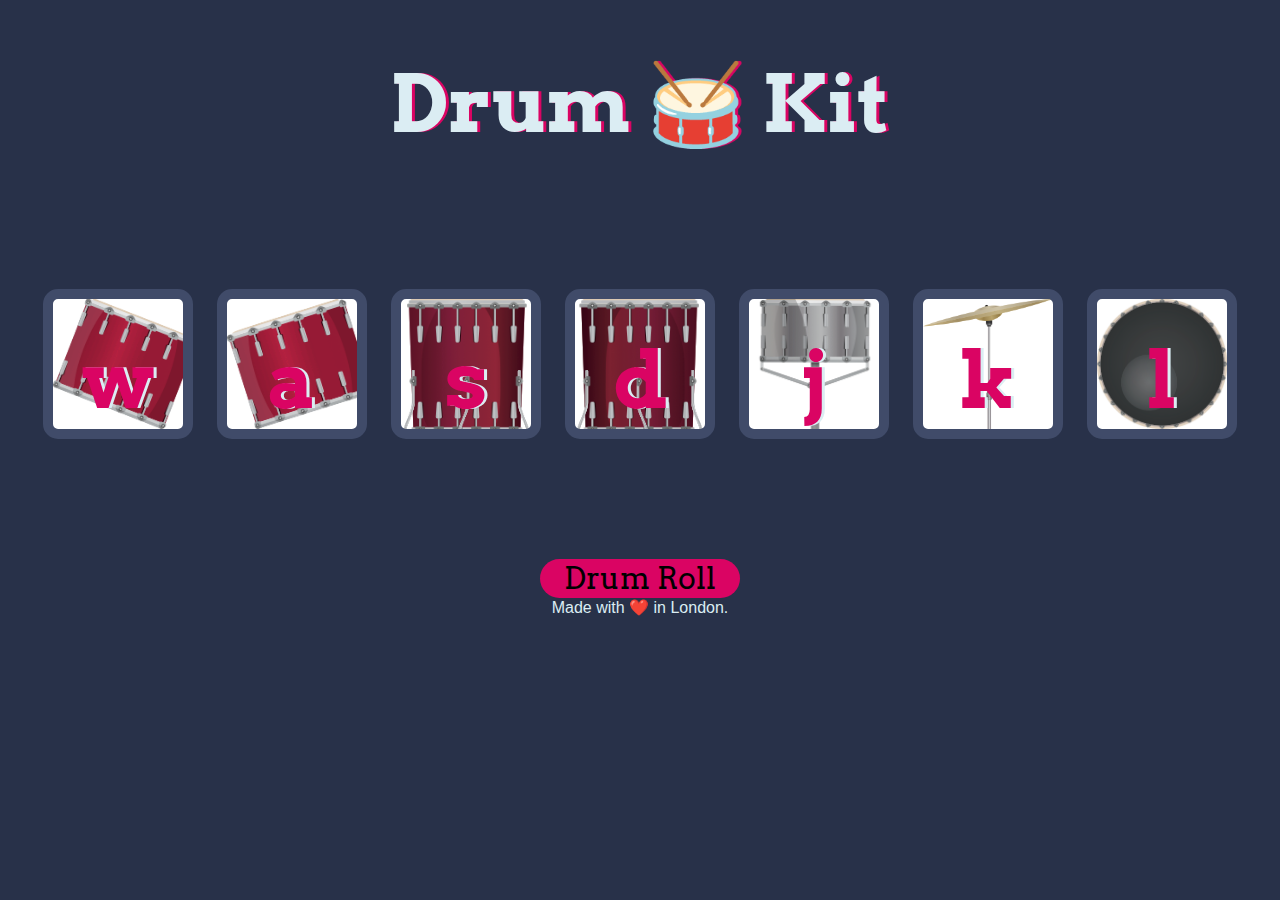
<file: Drum Kit/index.html>
<!DOCTYPE html>
<html lang="en" dir="ltr">

<head>
  <meta charset="utf-8">
  <title>Drum Kit</title>
  <link rel="stylesheet" href="styles.css">
  <link href="https://fonts.googleapis.com/css?family=Arvo" rel="stylesheet">
</head>

<body>

  <h1 id="title">Drum 🥁 Kit</h1>
  <div class="set">
    <button onkeydown="sound()" class="w drum">w</button>
    <button class="a drum">a</button>
    <button class="s drum">s</button>
    <button class="d drum">d</button>
    <button class="j drum">j</button>
    <button class="k drum">k</button>
    <button class="l drum">l</button>
  </div>

  <button>Drum Roll</button>

  <footer>
    Made with ❤️ in London.
  </footer>
  <script src="index.js"></script>
</body>
</html>
</file>
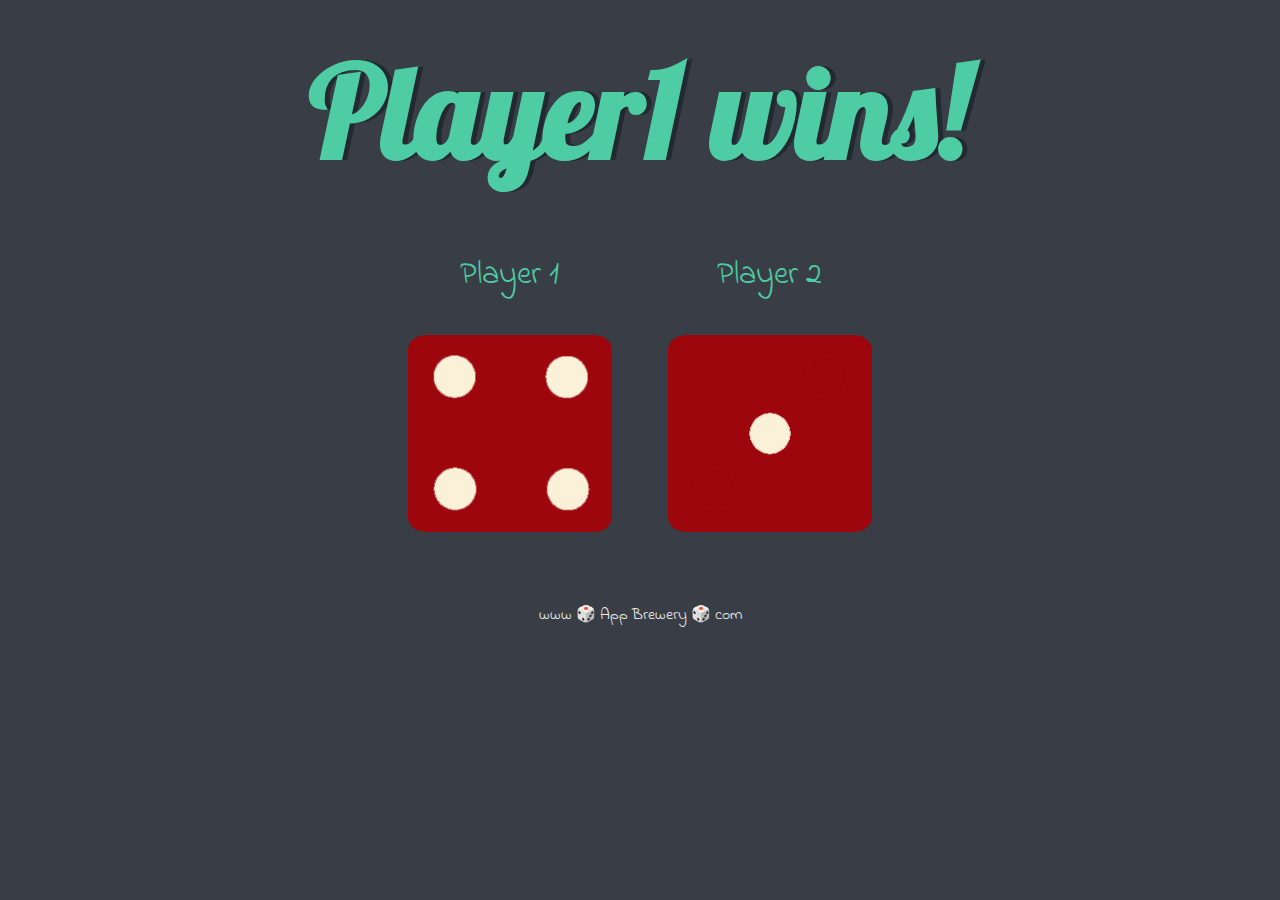
<file: Random Die Rolling/dicee.html>
<!DOCTYPE html>
<html lang="en" dir="ltr">
  <head>
    <meta charset="utf-8">
    <title>Dicee</title>
    <link rel="stylesheet" href="styles.css">
    <link href="https://fonts.googleapis.com/css?family=Indie+Flower|Lobster" rel="stylesheet">

  </head>
  <body>

    <div class="container">
      <h1>Refresh Me</h1>

      <div class="dice">
        <p>Player 1</p>
        <img class="img1" src="">
      </div>

      <div class="dice">
        <p>Player 2</p>
        <img class="img2" src="">
      </div>
      <br>

    </div>

  </body>

  <footer>
    www 🎲 App Brewery 🎲 com
  </footer>

  <script src="script.js"></script>
</html>
</file>
<file: Drum Kit/styles.css>
body {
  text-align: center;
  background-color: #283149;
}

h1 {
  font-size: 5rem;
  color: #DBEDF3;
  font-family: "Arvo", cursive;
  text-shadow: 3px 0 #DA0463;

}

footer {
  color: #DBEDF3;
  font-family: sans-serif;
}

button {
  cursor: pointer;
}

.w {
  background-image: url('./images/tom1.png');
  background-size: cover;
}

.a {
  background-image: url('./images/tom2.png'); 
  background-size: cover;
}

.s {
  background-image: url('./images/tom3.png');
  background-size: cover;
}

.d {
  background-image: url('./images/tom4.png');
  /*background-position: center;*/
  background-size: cover;
}

.j {
  background-image: url('./images/snare.png');
  background-size: cover;
}

.k {
  background-image: url('./images/crash.png');
  background-size: cover;
}

.l {
  background-image: url('./images/kick.png');
  background-size: cover;
}

.set {
  margin: 10% auto;
}

.game-over {
  background-color: red;
  opacity: 0.8;
}

.pressed {
  box-shadow: 0 3px 4px 0 #DBEDF3;
  opacity: 0.5;
}

.red {
  color: red;
}

button {
  background-color: #DA0463;
  width: 200px;
  font-family: 'Arvo', cursive;
  font-size: 30px;
  border: none;
  border-radius: 20px;
  margin-top: -40px;
}

.drum {
  outline: none;
  border: 10px solid #404B69;
  font-size: 5rem;
  font-family: 'Arvo', cursive;
  line-height: 2;
  font-weight: 900;
  color: #DA0463;
  text-shadow: 3px 0 #DBEDF3;
  border-radius: 15px;
  display: inline-block;
  width: 150px;
  height: 150px;
  text-align: center;
  margin: 10px;
  background-color: white;
}
</file>
<file: Random Die Rolling/styles.css>
.container {
  width: 70%;
  margin: auto;
  text-align: center;
}

.dice {
  text-align: center;
  display: inline-block;

}

body {
  background-color: #393E46;
}

h1 {
  margin: 30px;
  font-family: 'Lobster', cursive;
  text-shadow: 5px 0 #232931;
  font-size: 8rem;
  color: #4ECCA3;
}

p {
  font-size: 2rem;
  color: #4ECCA3;
  font-family: 'Indie Flower', cursive;
}

img {
  width: 80%;
}

footer {
  margin-top: 5%;
  color: #EEEEEE;
  text-align: center;
  font-family: 'Indie Flower', cursive;

}
</file>
